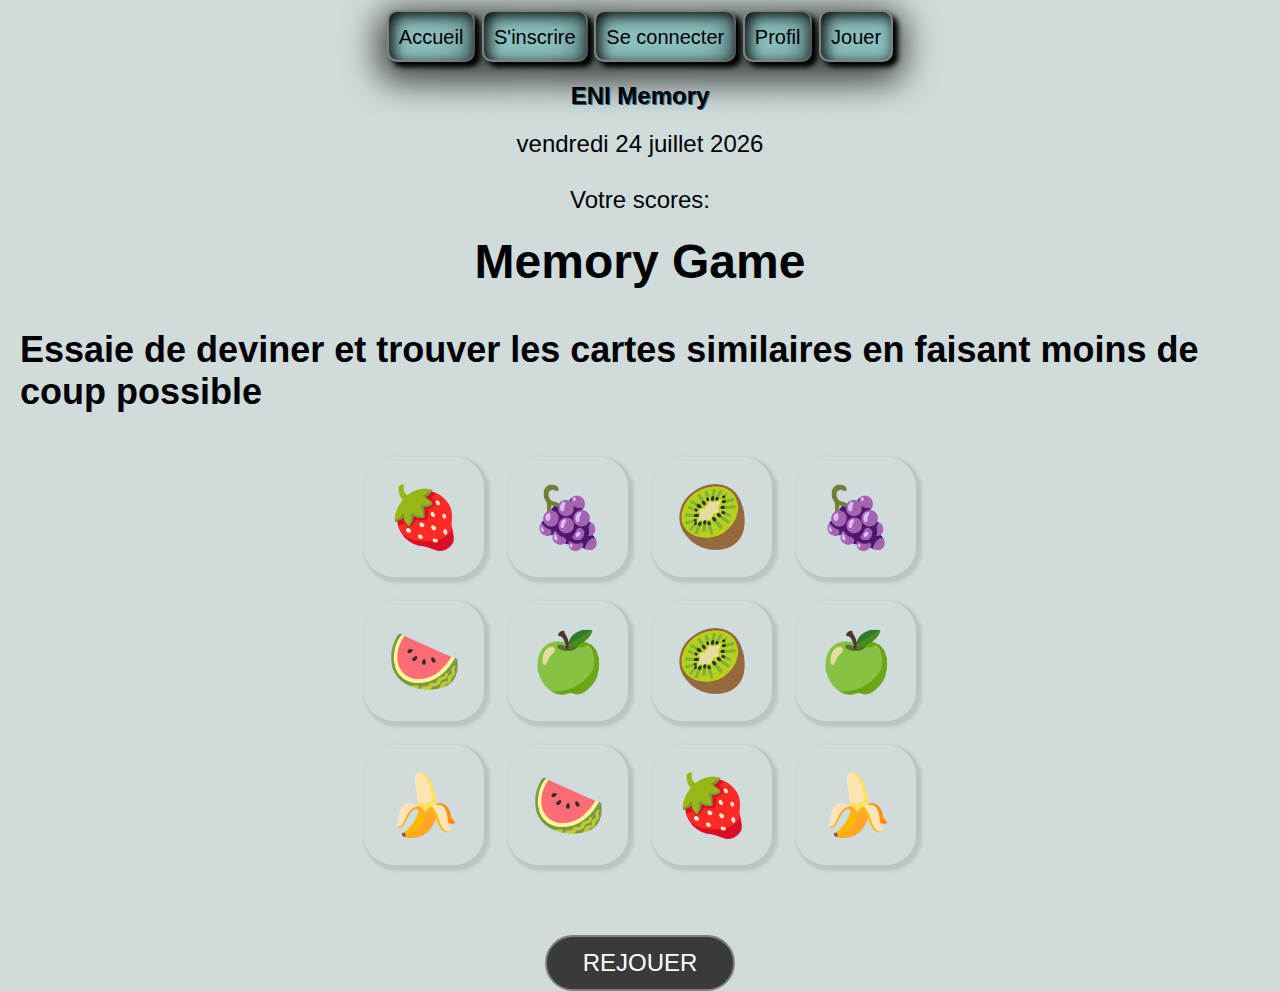
<file: game.html>
<!DOCTYPE html>
<html lang="fr">
<head>
    <meta charset="UTF-8">
    <meta name="viewport" content="width=device-width, initial-scale=1.0">
    <title>Memory Thème</title>
    <!--<script src="https://kit.fontawesome.com/0dfb43c94e.js" crossorigin="anonymous"></script>-->
    <link rel="stylesheet" href="https://cdnjs.cloudflare.com/ajax/libs/font-awesome/6.7.2/css/all.min.css" integrity="sha512-Evv84Mr4kqVGRNSgIGL/F/aIDqQb7xQ2vcrdIwxfjThSH8CSR7PBEakCr51Ck+w+/U6swU2Im1vVX0SVk9ABhg==" crossorigin="anonymous" referrerpolicy="no-referrer" />
    <script src="script.js" defer></script>
    <script src="gamescript.js" defer></script>
    <link rel="stylesheet" href="style.css">
</head>

<body>
    
<nav class="barre">
    <ul>
        <li class="linkg"><a href=index.html>Accueil</a></li>
        <li class="linkg"><a href="registration.html">S'inscrire</a></li>
        <li class="linkg"><a href="login.html">Se connecter </a></li>
        <li class="linkg"><a href="profil.html">Profil</a></li>
        <li class="linkg"><a href="game.html">Jouer</a></li>
    </ul>

</nav>
    <h1>ENI Memory</h1>
    <div id="current-date"> La Date: </div>
    <br>


    <div id="scores" class="nombreClics">Votre scores: </div>

    <h2 class="heading">Memory Game</h2>
    <h2 class="description">Essaie de deviner et trouver les cartes similaires en faisant moins de coup possible</h3>
    <div id="game-board"></div>
    <h2 id="victory-message"></h2>
    <button type="button" id="new-game-button">Rejouer</button>
   

<!--div class="btn play" id="new-game-button">Jouer</a></div>-->
    


</body>

</html>
</file>
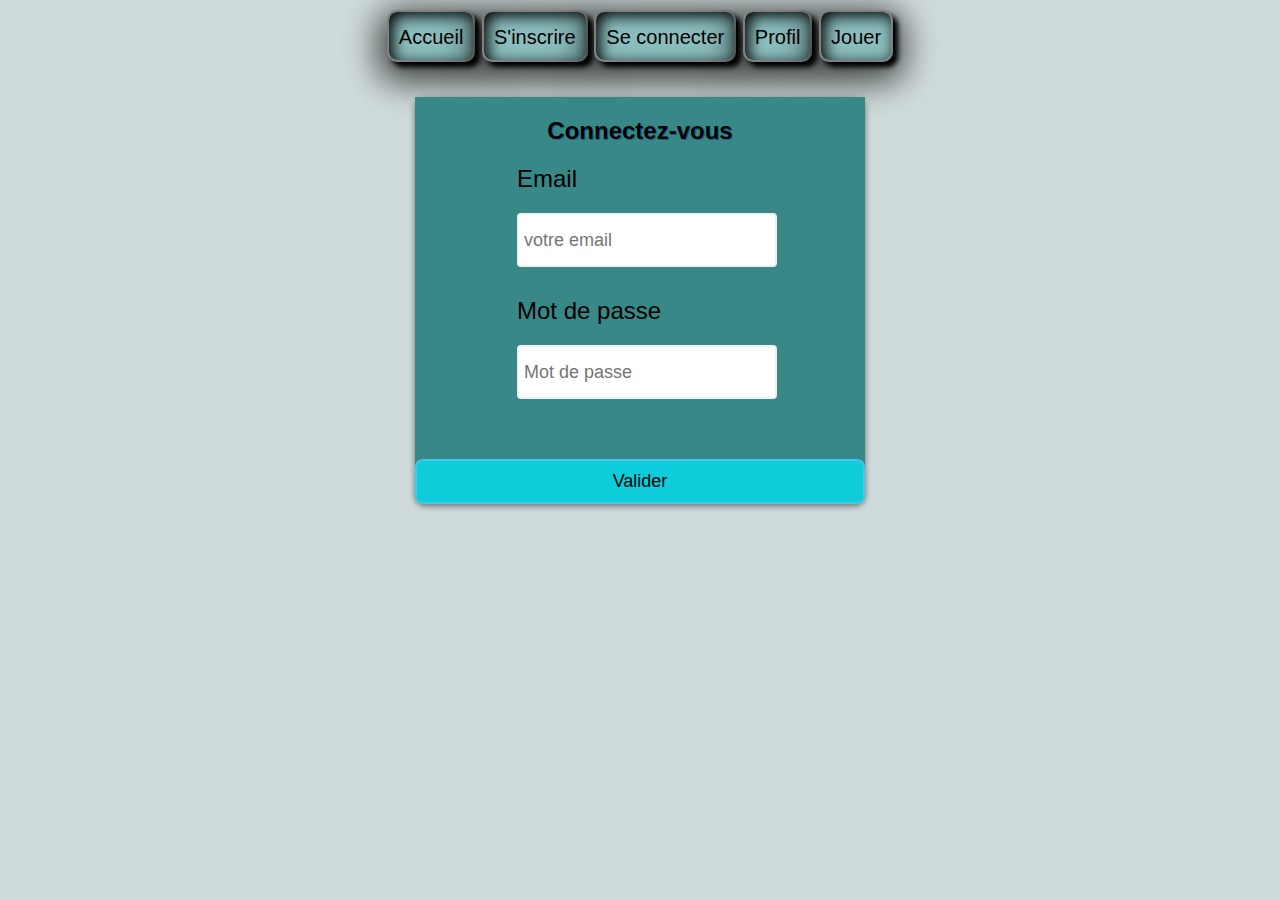
<file: login.html>
<!DOCTYPE html>
<html lang="fr">
<head>
    <meta charset="UTF-8">
    <meta name="viewport" content="width=device-width, initial-scale=1.0">
    <title>Jeu Memory</title>
    <!--<script src="https://kit.fontawesome.com/0dfb43c94e.js" crossorigin="anonymous"></script>-->
    <link rel="stylesheet" href="https://cdnjs.cloudflare.com/ajax/libs/font-awesome/6.7.2/css/all.min.css" integrity="sha512-Evv84Mr4kqVGRNSgIGL/F/aIDqQb7xQ2vcrdIwxfjThSH8CSR7PBEakCr51Ck+w+/U6swU2Im1vVX0SVk9ABhg==" crossorigin="anonymous" referrerpolicy="no-referrer" />
    <script src="script.js" defer></script>
    <script src="loginscript.js" defer></script>
    <link rel="stylesheet" href="style.css">
</head>

<body>
 
<nav class="barre">
    <ul>
        <li class="linkg"><a href=index.html>Accueil</a></li>
        <li class="linkg"><a href="registration.html">S'inscrire</a></li>
        <li class="linkg"><a href="login.html">Se connecter </a></li>
        <li class="linkg"><a href="profil.html">Profil</a></li>
        <li class="linkg"><a href="game.html">Jouer</a></li>
    </ul>

</nav>
    <section>
        <div class="container">
            <div class="header">
                <h1>Connectez-vous</h1>
            </div>
        
    <!-- Formulaire pour se connecter-->
            <form action="" class="login-form" id="loginForm" method="post">
            
                <section>
                    
                    <div class="form-control ">
                        <label for="email">Email</label>
                        <input type="email" id="email" placeholder="votre email">
                        <i class="fa-light fa-circle-check"></i>
                        <i class="fas fa-exclamation"></i>
                        <div class="alert" id="alert"> </div>
                    </div>

                    <div class="form-control">
                        <label for="password">Mot de passe</label>
                        <input type="password" id="password" placeholder="Mot de passe">
                        <i class="fas fa-check-circle"></i>
                        <i class="fas fa-exclamation"></i>
                        <div class="message" id="message"></div>
                        <div class="alert" id="alert"></div>
                    </div>

                    
                </section>        
                <button type="submit" id="valider">Valider</button>
            
            </form>    
    </div>
    </section>


</body>

</html>
</file>
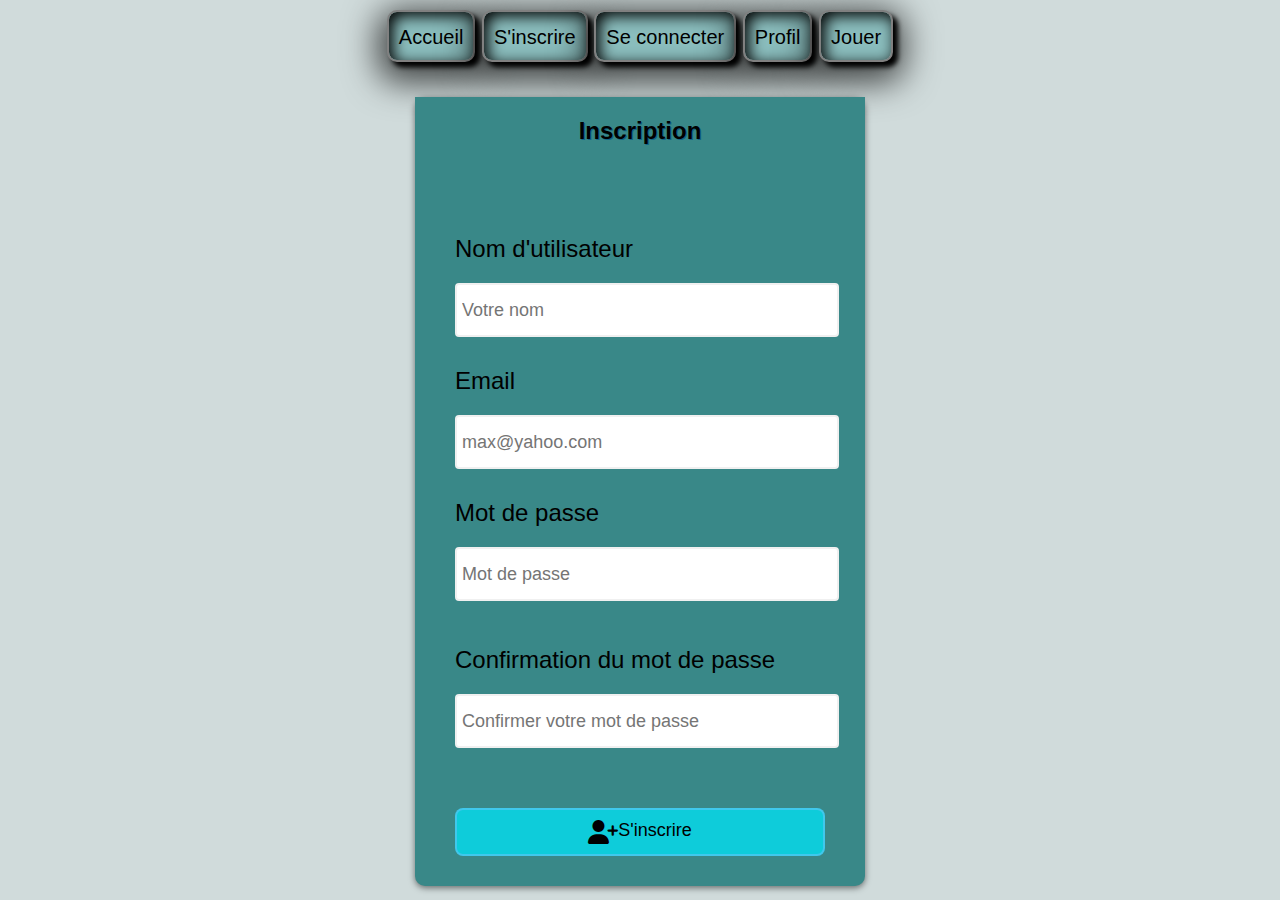
<file: registration.html>
<!DOCTYPE html>
<html lang="fr">
<head>
    <meta charset="UTF-8">
    <meta name="viewport" content="width=device-width, initial-scale=1.0">
    <title>Inscription</title>
    <!--<script src="https://kit.fontawesome.com/0dfb43c94e.js" crossorigin="anonymous"></script>-->
    <link rel="stylesheet" href="https://cdnjs.cloudflare.com/ajax/libs/font-awesome/6.7.2/css/all.min.css" integrity="sha512-Evv84Mr4kqVGRNSgIGL/F/aIDqQb7xQ2vcrdIwxfjThSH8CSR7PBEakCr51Ck+w+/U6swU2Im1vVX0SVk9ABhg==" crossorigin="anonymous" referrerpolicy="no-referrer" />
    <script src="script.js" defer></script>
    <script src="registrationscript.js" defer></script>
    <link rel="stylesheet" href="style.css">
</head>

<body>

    <nav class="barre">
        <ul>
            <li class="linkg"><a href=index.html>Accueil</a></li>
            <li class="linkg"><a href="registration.html">S'inscrire</a></li>
            <li class="linkg"><a href="login.html">Se connecter </a></li>
            <li class="linkg"><a href="profil.html">Profil</a></li>
            <li class="linkg"><a href="game.html">Jouer</a></li>
        </ul>

    </nav>

    <div class="container">
        <div class="header">
            <h1>Inscription</h1>
        </div>

        <div class="inscription">
            <h2 id="message"></h2>
            <div id="alert"></div>
        
        <form class="form" id="form" >
            <!--<form action="" method="post" class="form" id="form" >--->
            <div class="form-control">
                <label for="username">Nom d'utilisateur</label>
                <input type="text" id="username" name="username"placeholder="Votre nom">
                <i class="fas fa-check-circle"></i>
                <i class="fas fa-exclamation"></i>
                <small>Message d'erreur</small>
            </div>
            <div class="form-control ">
                <label for="email">Email</label>
                <input type="email" id="email" name="email" placeholder="max@yahoo.com">
                <i class="fas fa-check-circle"></i>
                <i class="fas fa-exclamation"></i>
                <small>Message d'erreur</small>
            </div>
            <div class="form-control">
                <label for="password">Mot de passe</label>
                <input type="password" id="password" name="password" placeholder="Mot de passe">
                <!--pattern="^^(?=.*[A-Za-z])(?=.*\d)[A-Za-z\d]{8,}$"-->
                <i class="fas fa-check-circle"></i>
                <i class="fas fa-exclamation"></i>
                <small>Message d'erreur</small>
                <div class="line">
                    <div class="faible"></div><div class="moyen"></div><div class="fort"></div>
                </div>
            </div>
            <div class="form-control">
                <label for="password2">Confirmation du mot de passe</label>
                <input type="password" id="password2" name="password2" placeholder="Confirmer votre mot de passe">
                <i class="fas fa-check-circle"></i>
                <i class="fas fa-exclamation"></i>
                <small>Message d'erreur</small>
            </div>
            <button type="submit" id="submit"> <i class="fas fa-user-plus"></i> S'inscrire</button>
        </form>
        <!-- <section class="infos">
            <h2>Consignes du mot de passe :</h2>
            <ul>
                <li id="minuscule">Doit comporter une minuscule</li>
                <li id="majuscule">Doit comporter une majuscule</li>
                <li id="chiffre">Doit comporter un chiffre</li>
                <li id="nbCaracteres">Doit faire au minimum 8 caractères</li>
            </ul> 
        </section>-->
    </div>
    
</div>

</body>

</html>
</file>
<file: style.css>
:root{
    --color-first:#49c7eed9;
    --color-second:#f0f0f0;
    --color-success:#01441d;
    --color-error:#50201b;
 }

* {
    font-family: Verdana, Geneva, Tahoma, sans-serif;
    font-size: 24px;
    margin: 0;
}

body{
    display: flex;
    flex-direction: column;
    align-items: center;
    justify-content: center;
    margin: 0;
    background-color: rgb(208, 219, 219);
}

/*barre de navigation */
.barre{
    margin-top: 10px;
}
.linkg{
    display: inline-block;
    border: 2px solid grey;
    border-radius: 10px;
    margin:5 px 10 px;
    padding: 10px;
    background-color: rgb(138, 189, 189);
    box-shadow: 5px 5px 5px 0px #000000, inset 4px 4px 15px 0px #000000, 1px 10px 34px 10px rgba(0,0,0,0.7);
    
}
/*liens de barre de navigation*/
a{
    text-decoration: none;
    color:black;
    font-size: 20px;
      
}
.barre ul{
    list-style-type: none;
    padding-left: 0;
}
.linkg:hover {
color:rgb(48, 46, 59);
background-color: rgb(221, 231, 231);
font-weight: bolder;
}

.linkg a::after {
  display: inline-block;
  color: #000;
  font-size: 80%;
  font-weight: bold;
  padding: 0 3px;
}
/*Centrer la page, le document en général*/
main{

    display: flex;
    flex-direction: column;
    align-content: center;
    justify-items: center;
    flex-wrap: wrap;
    margin:80px 0 0 0 ;


}
h1{
    font-size: 24px;
    padding: 20px;
    text-shadow: #106586 1px 1px 0;
 
}


h2{
    font-size: 22px;
    padding:20px;
}

h3{
    font-size: 21px;
    padding: 20px;;
}

p{
    padding: 15px;
    margin: 5px;
    font-size: 20px;
}


/*Centrer la partie Section et les formulaires ----PAGE REGISTRATION-------*/

.container{
    
    border-radius: 10px;
    box-shadow: 0 2px 6px rgba(0,0,0,.5);
    min-width: 450px;
    max-width: 100%;
    background-color: rgb(57, 136, 136);
    margin-top: 35px;
}

    
.header{
    background: rgb(57, 136, 136);
    display: flex;
    flex-direction: column;
    align-content: center;
    justify-items: center;
    flex-wrap: wrap;
}
.form{
    padding: 30px 40px;
    display: flex;
    flex-direction: column;
    align-content: center;
    justify-items: center;
}

.form-control{
    margin-bottom: 10px;
    padding-bottom: 20px;
    position: relative;
}
.form-control label{
    display: inline-block;
    margin-bottom: 5px;
}
.form-control input{
    border:  2px solid var(--color-second);
    border-radius: 4px;
    display: block;
    font-family: inherit;
    font-size: 18px;
    width: 100%;
    height: 40px;
    padding-left: 5px;
}
.form-control i{
    position: absolute;
    top: 33px;
    right: 10px;
    visibility: hidden;
}


.form-control small{
    position: absolute;
    bottom: 0;
    left: 0;
    visibility: hidden;
    font-size: 14px;
    margin-top: 20px;
}
.form button, #valider{
    background: rgb(14, 204, 218);
    border: 2px solid var(--color-first);
    color: var(--color-white);
    display: flex;
    flex-direction: row;
    justify-content: center;
    font-family: inherit;
    border-radius: 8px;
    padding: 10px;
    font-size: 18px;
    width: 100%;
    cursor: pointer;
}
.play{
    width: 60px;
    font-weight: bold;
}

.form-control.success input{
    border-color: var(--color-success);
}
.form-control.error input{
    border-color: var(--color-error);
}
.form-control.success i.fa-check-circle{
    color: var(--color-success);
    visibility: visible;
    
}
.form-control.error i.fa-exclamation{
    color: var(--color-error);
    visibility: visible;
}
.form-control.error small{
    color: var(--color-error);
    visibility: visible;
}

.fa-check-circle{
    margin-top: 28px;
    margin-left: 35px;
}

.fa-exclamation{
    margin-top: 28px;
    margin-left: 35px;
}

section {
    display: flex;
    flex-direction: column;
    align-content: center;
    justify-items: center;
    flex-wrap: wrap;
}

.image img{
    min-width: 500px;
    max-width: 800px;
    border-radius: 10px;
    box-shadow: #000 2px 2px 5px;
    margin-top: 20px;
}

/****** Bouton de choix de zone de jeux sur la PAGE GAME**********/
.btn{
    width:fit-content;
    padding: 10px 25px;
    margin: 10px;
    border: 1px solid black;
    border-radius: 10px;
    font-weight: 400;
    background-color: rgb(122, 201, 246);
    box-shadow: 5px 5px 5px 0px #000000, inset 4px 4px 15px 0px #000000, 5px 4px 16px 4px rgba(0,0,0,0.62);
    cursor: pointer;
}
.btn:hover{
    
    opacity: 0.5;
}
/****** PAGE PROFIL  -  tableau d'utilisateur***********/

.field-size, .score-table{

    display:flex;
    flex-direction: row;
    align-items: center;
    justify-content: space-around;
    width:90%;
    flex-wrap: wrap;
    margin: 20px 0;
    border: 5px solid white;
    padding: 20px;
    
}

/*sur la page Profil - expo des données*/

.score-table{
    border: 5px solid white;
    padding: 20px;
}
.user, .descript, .connect, .cardplay{
    display:flex;
    flex-direction: column;
    align-items: center;
    justify-content: space-around;
    flex-wrap: wrap;
    margin: 20px 0;
    
    
}
.user{
    min-width:450px;
}

/* pour selectionner type de jeu sur la page Profil*/
.select{
    display:flex;
    flex-direction: row;
    align-items: center;
    flex-wrap: wrap;
}

.descript{
max-width: 800px;
border: 1px solid black;
border-radius: 10px;
box-shadow: 0px 10px 13px #000000;
padding: 5px, 15px;
background-color: #438aa5;

}


/*Page d'inscription / registration */

.validate {
    color: green;
}

.login {
    font-weight: bold;
    display: inline-block;
    
    font-size: 1.3rem;
}

.infos li {
    color: red;
}


label {
    
    width:100%;
    margin-bottom: 15px;
    
}

input {
    display: inline-block;
    width: 300px;
    font-size: 20px;
    border-radius: 5px;
    padding: 5px;
   
}

button {
    width: fit-content;
    margin-top: 30px;
    background-color: rgba(255, 255, 255, 0.6);
    border:2 px solid black;
    border-radius: 5px;
    color:#000;
}

  /* Bloque pour se connecter*/
  .connect{
    width: 650px;
    background-color: grey;
  }

  
section {
    
    width:100%;
    display: flex;
    flex-direction: column;
    justify-content: space-evenly;
    align-items: center;
}

label {
    display: inline-block;
    width: fit-content;
    padding-bottom: 15px;

}

/*ligne de fiabilité de mot de passe sur le formulaire*/
.line{
    display:flex;
    flex-direction: row;
    height:15px;
    width:100%;
}
.faible{
border-top: 3px solid #ea3b27;
}
.moyen{
    border-top: 3px solid #deb71c;
}
.fort{
    border-top: 3px solid #05550e;
}
      

/* Pour les erreurs pendant la validation de formulaire*/

.error {
    color: red;
    
    
}
/* Page de Profil*/

.score-table{
    display:flex;
    flex-direction: row;
    flex-wrap: wrap;
    align-items: center;
    justify-content: space-around;
    border: 6px solid rgb(6, 143, 174);
    /* border-radius: 10px;*/
    
}

.pseudo, .score, .game-type, .date{
    display:flex;
    flex-direction: column;
    align-items: center;
    justify-content: space-around;
    padding:5px;
    box-shadow:0 ;
 
}    
.cardplay img{
    height: 200px;
    width: fit-content;
    border-radius: 10%;
    box-shadow: 0px 10px 13px -7px #000000, 5px 5px 11px 16px rgba(0,0,0,0); 
    
}

.user img{
    height: 150px;
    border:5px solid rgb(69, 142, 237);
    border-radius: 70px;
}

/*************Page de jeu Memory***************/

.heading {
    font-size: 2em;
  }
  
  .description {
    font-size: 1.5em;
  }
  
  #game-board {
    display: grid;
    grid-template-columns: repeat(4, 1fr);
    gap: 1em;
    margin-top: 1em;
  }

#new-game-button {
    border: 2px solid grey;
    border-radius: 5px;
    padding: 0.5em;
    background: rgb(59, 58, 58);
    cursor: pointer;
    color: white;
    text-transform: uppercase;
    transition: opacity 0.2s ease-in-out;
    padding: 0.5em 1.5em;
    border-radius: 1.5em;
    font-size: 1em;
    font-family: inherit;
    letter-spacing: inherit;
  }
  
  #new-game-button:hover {
    opacity: 0.8;
  }
  
  .card {
    width: 5em;
    height: 5em;
    perspective: 50em;
    cursor: pointer;
  }
  
  .card-inner {
    width: 100%;
    height: 100%;
    position: relative;
    transform-style: preserve-3d;
    transition: transform 0.5s;
  }
  
  .card.visible .card-inner {
    transform: rotateY(180deg);
  }
  
  .card-front,
  .card-back {
    width: 100%;
    height: 100%;
    position: absolute;
    backface-visibility: hidden;
    display: flex;
    justify-content: center;
    align-items: center;
    background-color: var(--primary-color);
    border-radius: 0.5em;
    box-shadow: 0.05em 0.05em 0.05em 0.05em rgba(0, 0, 0, 0.1);
    font-size: 2.5em;
    color: white;
  }
  
  .card-back {
    transform: rotateY(180deg);
  }
</file>
